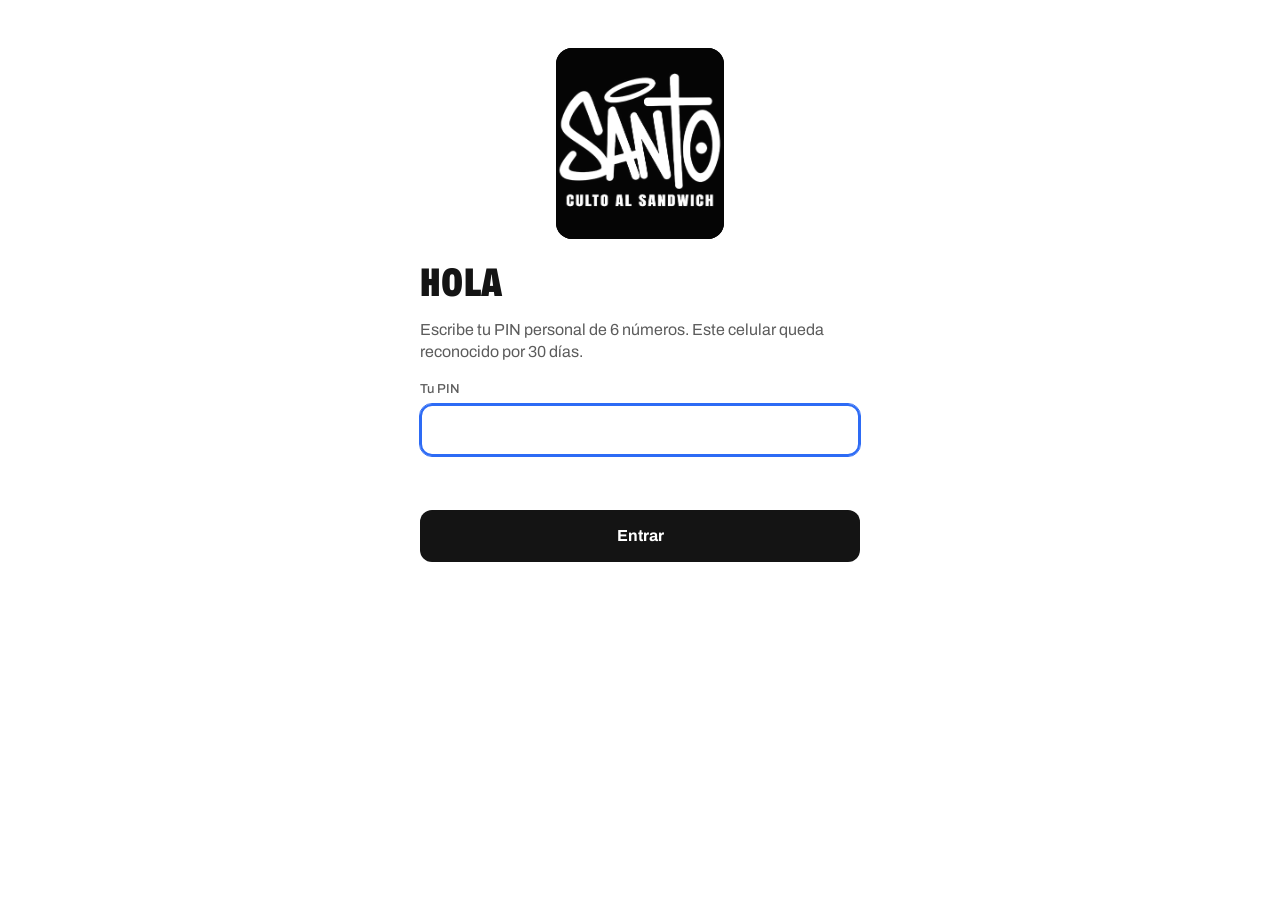
<file: index.html>
<!doctype html>
<html lang="es">
<head>
  <meta charset="utf-8">
  <meta name="viewport" content="width=device-width, initial-scale=1, viewport-fit=cover">
  <meta name="theme-color" content="#FFFFFF" media="(prefers-color-scheme: light)">
  <meta name="theme-color" content="#141414" media="(prefers-color-scheme: dark)">
  <meta name="robots" content="noindex">
  <title>santo · control</title>
  <link rel="icon" href="assets/icono.svg" type="image/svg+xml">
  <link rel="preconnect" href="https://fonts.googleapis.com">
  <link rel="preconnect" href="https://fonts.gstatic.com" crossorigin>
  <link href="https://fonts.googleapis.com/css2?family=Archivo:wdth,wght@62..100,400..900&display=swap" rel="stylesheet">
  <link rel="stylesheet" href="css/styles.css">
</head>
<body>
  <div id="app">
    <header class="cabecera">
      <span class="logo"><img src="assets/logo-santo.png" alt="Santo" width="377" height="428"></span>
      <span class="modo-demo" id="modo-demo" hidden>modo demo · datos de prueba</span>
    </header>

    <main id="vista" class="vista" tabindex="-1"></main>

    <nav class="barra" aria-label="Secciones">
      <div class="barra-in">
        <a class="nav-item" data-ruta="hoy" href="#hoy">
          <svg viewBox="0 0 24 24" aria-hidden="true"><path class="relleno" d="M4 10.5 12 4l8 6.5V19a1.5 1.5 0 0 1-1.5 1.5h-13A1.5 1.5 0 0 1 4 19z"/><path class="hueco" d="M9.5 20.5V15h5v5.5"/></svg>
          <span>Hoy</span>
        </a>
        <a class="nav-item" data-ruta="inventario" href="#inventario">
          <svg viewBox="0 0 24 24" aria-hidden="true"><path class="relleno" d="M3.5 7.5 12 3l8.5 4.5v9L12 21l-8.5-4.5z"/><path class="hueco" d="M3.5 7.5 12 12l8.5-4.5M12 12v9"/></svg>
          <span>Inventario</span>
        </a>
        <button type="button" class="nav-registrar" id="btn-registrar" aria-label="Registrar" aria-haspopup="dialog">
          <svg viewBox="0 0 24 24" aria-hidden="true"><path d="M12 5v14M5 12h14"/></svg>
        </button>
        <a class="nav-item" data-ruta="recetas" href="#recetas">
          <svg viewBox="0 0 24 24" aria-hidden="true"><path class="relleno" d="M5 5a2 2 0 0 1 2-2h12v15H7a2 2 0 0 0-2 2z"/><path d="M5 20a2 2 0 0 0 2 1h12v-3"/><path class="hueco" d="M9 7.5h6M9 11h6"/></svg>
          <span>Recetas</span>
        </a>
        <a class="nav-item" data-ruta="mas" href="#mas">
          <svg viewBox="0 0 24 24" aria-hidden="true"><circle class="relleno" cx="5" cy="12" r="1.8"/><circle class="relleno" cx="12" cy="12" r="1.8"/><circle class="relleno" cx="19" cy="12" r="1.8"/></svg>
          <span>Más</span>
        </a>
      </div>
    </nav>
  </div>

  <div id="capa" class="capa" hidden></div>
  <section id="hoja" class="hoja" role="dialog" aria-modal="true" aria-labelledby="hoja-titulo">
    <button type="button" class="hoja-tirador" id="hoja-tirador" aria-label="Cerrar"><span></span></button>
    <div id="hoja-cuerpo"></div>
  </section>

  <div id="avisos" class="avisos" aria-live="polite"></div>
  <div id="ingreso" class="ingreso" hidden></div>

  <script src="js/config.js"></script>
  <script src="js/api.js"></script>
  <!-- Piezas comunes: van primero, las usan todas las páginas. -->
  <script src="js/base/utiles.js"></script>
  <script src="js/base/productos.js"></script>
  <script src="js/base/recetas.js"></script>
  <!-- Una página por archivo: cada una se registra sola con su ruta. -->
  <script src="js/paginas/ingreso.js"></script>
  <script src="js/paginas/hoy.js"></script>
  <script src="js/paginas/compras.js"></script>
  <script src="js/paginas/produccion.js"></script>
  <script src="js/paginas/cierre.js"></script>
  <script src="js/paginas/pendientes.js"></script>
  <script src="js/paginas/inventario.js"></script>
  <script src="js/paginas/recetas.js"></script>
  <script src="js/paginas/productos.js"></script>
  <script src="js/paginas/revision.js"></script>
  <script src="js/paginas/movimientos.js"></script>
  <script src="js/paginas/ajustes.js"></script>
  <script src="js/paginas/mas.js"></script>
  <!-- Navegación: al final, cuando ya están todas las páginas. -->
  <script src="js/app.js"></script>
</body>
</html>
</file>
<file: css/styles.css>
/* SANTO — estilos. Dirección "pizarra sobre pared blanca". Tokens y medidas según DESIGN.md */

:root {
  /* Pizarra sobre pared blanca: blanco de fondo, negro de pizarra, azul SANTO solo para "lo que toca". */
  --bg: #FFFFFF;
  --surface: #EDEDEA;           /* gris pared: notas, pasos que todavía no tocan, barra de hojas */
  --ink: #141414;               /* negro pizarra */
  --ink-soft: #5C5C5C;          /* 6.7:1 sobre blanco, 5.7:1 sobre gris pared */
  --line: #D6D6D1;              /* divisores (decorativos) */
  --borde-campo: #76766F;       /* borde de campos y botones − + (4.6:1 sobre blanco) */
  --campo-bg: #FFFFFF;
  --on-ink: #FFFFFF;            /* texto sobre fondo --ink (botón principal, toasts) */

  --tinta: #141414;             /* fija: texto sobre fondos claros fijos (pastillas blancas, círculos) */
  --azul: #2D6BF5;              /* azul SANTO: pincelada y foco. Nunca texto chico sobre negro */
  --azul-tinta: #1F55E0;        /* azul para botones y texto sobre blanco (6.1:1) */

  --alert: #C2412A;
  --alert-bg: #FBE7E2;
  --alert-ink: #141414;         /* texto sobre --alert-bg */
  --alert-texto: #C2412A;       /* --alert usado como color de texto sobre --bg */
  --ok: #2E7D4F;

  --paso-bg: var(--surface);    /* paso de Hoy en reposo */
  --paso-ink: var(--ink);
  --paso-ahora-bg: #141414;     /* paso que toca: pizarra negra */
  --paso-ahora-ink: #FFFFFF;
  --paso-ahora-soft: #B5B5B0;
  --pincelada: #2D6BF5;

  --barra-bg: #FFFFFF;
  --barra-ink: #141414;
  --sombra: 0 -4px 24px rgba(20, 20, 20, .08);
  --fuente: "Archivo", "Segoe UI", system-ui, sans-serif;
  --fuente-titulo: "Archivo", "Arial Narrow", "Segoe UI", sans-serif;
  --margen: 20px;
  --ancho: 480px;
  --radio: 12px;
  --barra-alto: 72px;
  color-scheme: light;
}

@media (prefers-color-scheme: dark) {
  /* De noche, la pizarra entera: el paso que toca se vuelve blanco, como el círculo del logo. */
  :root {
    --bg: #141414;
    --surface: #242424;
    --ink: #FFFFFF;
    --ink-soft: #B5B5B0;
    --line: #333333;
    --borde-campo: #8A8A85;     /* 5.3:1 sobre --bg */
    --campo-bg: #1C1C1C;
    --on-ink: #141414;
    --azul-tinta: #2D6BF5;
    --alert-bg: #3A2320;
    --alert-ink: #FFFFFF;
    --alert-texto: #FF8A70;     /* --alert no llega a 4.5:1 sobre el fondo oscuro */
    --ok: #6FCF97;
    --paso-ahora-bg: #FFFFFF;
    --paso-ahora-ink: #141414;
    --paso-ahora-soft: #5C5C5C;
    --pincelada: #1F55E0;
    --barra-bg: #141414;
    --barra-ink: #FFFFFF;
    color-scheme: dark;
  }
}

/* ---------- base ---------- */

*, *::before, *::after { box-sizing: border-box; }
[hidden] { display: none !important; }

html { -webkit-text-size-adjust: 100%; }

body {
  margin: 0;
  background: var(--bg);
  color: var(--ink);
  font-family: var(--fuente);
  font-size: 16px;
  line-height: 1.4;
  -webkit-tap-highlight-color: transparent;
}
body.con-hoja { overflow: hidden; }

h1, h2, p, ul { margin: 0; }
ul { padding: 0; list-style: none; }
button, input { font: inherit; color: inherit; }
button { cursor: pointer; }

:focus-visible { outline: 3px solid var(--azul); outline-offset: 2px; }
.vista:focus { outline: none; }

/* ---------- estructura ---------- */

.cabecera {
  max-width: var(--ancho);
  margin: 0 auto;
  padding: calc(12px + env(safe-area-inset-top)) var(--margen) 8px;
  display: flex;
  flex-direction: column;
  align-items: center;
  gap: 4px;
}
/* Logo oficial (assets/logo-santo.png, blanco sobre negro). En la cabecera se recorta para dejar solo la palabra. */
.logo {
  display: block;
  width: 80px;
  height: 56px;
  overflow: hidden;
  border-radius: 10px;
  background: #000000;
  outline: 1px solid var(--line);
}
.logo img { display: block; width: 100%; height: 100%; object-fit: cover; object-position: 50% 30%; }
.modo-demo { font-size: 13px; font-weight: 500; color: var(--ink-soft); }

.vista {
  max-width: var(--ancho);
  margin: 0 auto;
  padding: 8px var(--margen) calc(var(--barra-alto) + 48px + env(safe-area-inset-bottom));
  display: flex;
  flex-direction: column;
  gap: 16px;
}

/* Títulos como en las pizarras del local: Archivo extra condensada, muy gruesa y en mayúsculas.
   Solo títulos: botones, ayudas y nombres de productos van en letra normal. */
.titulo, .hoja-titulo, .subtitulo--seccion, .pill-nombre {
  font-family: var(--fuente-titulo);
  font-stretch: 62%;
  font-weight: 900;
  text-transform: uppercase;
  letter-spacing: .01em;
}
.titulo { font-size: 40px; line-height: 1; }
.subtitulo { font-size: 13px; font-weight: 500; color: var(--ink-soft); margin-bottom: 8px; }
.pequeno { font-size: 13px; font-weight: 500; }
.texto-suave { color: var(--ink-soft); }

/* ---------- botones y campos ---------- */

.btn {
  display: inline-flex;
  align-items: center;
  justify-content: center;
  gap: 8px;
  min-height: 52px;
  padding: 0 20px;
  border: 0;
  border-radius: var(--radio);
  font-size: 16px;
  font-weight: 700;
  text-decoration: none;
  white-space: nowrap;
}
.btn:disabled { opacity: .6; cursor: default; }
.btn-primario { width: 100%; background: var(--ink); color: var(--on-ink); }
.btn-secundario { background: var(--bg); color: var(--ink); border: 2px solid var(--ink); }
.btn-chico { min-height: 44px; padding: 0 14px; }
.btn-ancho { width: 100%; }

.campo {
  width: 100%;
  min-height: 52px;
  padding: 0 16px;
  border: 2px solid var(--borde-campo);
  border-radius: var(--radio);
  background: var(--campo-bg);
  color: var(--ink);
  font-size: 16px;
}
/* Al escribir: borde azul SANTO. */
.campo:focus, .numero-input:focus { border-color: var(--azul); outline: 1px solid var(--azul); outline-offset: 0; }
.campo::placeholder { color: var(--ink-soft); }
.etiqueta-campo { font-size: 13px; font-weight: 500; color: var(--ink-soft); }
.campo-grupo { display: flex; flex-direction: column; gap: 6px; }

/* Campo de número con − y + */
.numero { display: flex; align-items: center; gap: 6px; }
.numero-btn {
  flex: none;
  display: grid;
  place-items: center;
  width: 44px;
  height: 44px;
  border: 2px solid var(--borde-campo);
  border-radius: var(--radio);
  background: var(--surface);
  color: var(--ink);
  font-size: 26px;
  font-weight: 700;
  line-height: 1;
}
.numero-input {
  width: 88px;
  min-height: 52px;
  padding: 0 8px;
  border: 2px solid var(--borde-campo);
  border-radius: var(--radio);
  background: var(--campo-bg);
  color: var(--ink);
  text-align: center;
  font-size: 24px;
  font-weight: 700;
  font-variant-numeric: tabular-nums;
}

/* ---------- Hoy ---------- */

.fila-fecha { display: flex; align-items: center; gap: 12px; }
.campo-fecha { flex: 1; min-width: 0; }
.fecha-larga { margin-top: -8px; font-size: 13px; font-weight: 500; color: var(--ink-soft); }

.nota {
  padding: 12px 16px;
  border-radius: var(--radio);
  background: var(--surface);
  font-size: 16px;
}
.nota--alerta { background: var(--alert-bg); color: var(--alert-ink); }

.alertas ul { display: flex; flex-direction: column; gap: 8px; }
.alerta-fila {
  display: flex;
  align-items: center;
  gap: 12px;
  width: 100%;
  min-height: 52px;
  padding: 12px 16px;
  border: 0;
  border-radius: var(--radio);
  background: var(--alert-bg);
  color: var(--alert-ink);
  text-align: left;
  text-decoration: none;
  font-size: 16px;
}
.punto { flex: none; width: 10px; height: 10px; border-radius: 50%; background: var(--alert); }

.hoy { display: flex; flex-direction: column; gap: 24px; }
.hoy > .fila-fecha + .fecha-larga { margin-top: -16px; }
.subtitulo--seccion { margin: 8px 0 -8px; font-size: 24px; line-height: 1; color: var(--ink); }

/* Control del día (proteínas): inicial + producido − vendido − merma = quedan */
.control { display: flex; flex-direction: column; gap: 12px; padding: 12px 0 16px; border-bottom: 1px solid var(--line); }
.control .btn { align-self: flex-start; }
.control-cabeza { display: flex; align-items: flex-start; justify-content: space-between; gap: 12px; }
.control-queda { display: flex; flex-direction: column; align-items: flex-end; font-variant-numeric: tabular-nums; }
.control-queda-num { display: flex; align-items: baseline; gap: 2px; font-size: 34px; line-height: 1.1; }
.control-queda-num .punto { align-self: center; margin-right: 6px; }
.control--bajo .control-queda-num strong { color: var(--alert-texto); }
.control-cuentas {
  display: grid;
  grid-template-columns: repeat(auto-fit, minmax(60px, 1fr));
  gap: 8px;
  padding: 8px 12px;
  border-radius: var(--radio);
  background: var(--surface);
}
.control-celda { display: flex; flex-direction: column; }
.control-num { font-size: 20px; font-weight: 700; font-variant-numeric: tabular-nums; }
.control-etiqueta { font-size: 13px; font-weight: 500; color: var(--ink-soft); }

/* Al ojo: salsas, aderezos y verduras (Lleno · Medio · Bajo · Vacío) */
.fila-estado { display: flex; flex-direction: column; gap: 8px; padding: 12px 0; border-bottom: 1px solid var(--line); }
.fila-estado-cabeza { display: flex; align-items: center; justify-content: space-between; gap: 12px; min-height: 44px; }
.estados { display: grid; grid-template-columns: repeat(4, minmax(0, 1fr)); gap: 6px; }
.estado-btn {
  min-height: 52px;
  padding: 0 4px;
  border: 2px solid var(--borde-campo);
  border-radius: var(--radio);
  background: var(--surface);
  color: var(--ink);
  font-size: 16px;
  font-weight: 500;
}
.estado-btn[aria-pressed="true"] { border-color: var(--ink); background: var(--ink); color: var(--on-ink); font-weight: 700; }
/* Bajo y Vacío marcados: fondo de alerta y borde rojo (el texto ya dice qué es) */
.estado-btn--alerta[aria-pressed="true"] { border: 2px solid var(--alert); background: var(--alert-bg); color: var(--alert-ink); }

/* Movimientos y Ajustes */
.mov-valor { flex: none; font-size: 16px; font-weight: 700; font-variant-numeric: tabular-nums; text-align: right; }
.bloque-ajuste { padding-bottom: 8px; border-bottom: 1px solid var(--line); }

/* Inventario: tocar un producto abre su historial */
.tocable { cursor: pointer; }
.historial-mov { border-bottom: 1px solid var(--line); }
.historial-mov > .fila { border-bottom: 0; }
.anular { display: flex; flex-direction: column; gap: 12px; padding: 0 0 12px; }
.anular > .btn-chico { align-self: flex-end; }
/* Compra anulada: tachada, pero se sigue leyendo */
.fila--anulada .fila-etiqueta, .fila--anulada .valor, .fila--anulada .mov-valor { color: var(--ink-soft); text-decoration: line-through; }
.fila--anulada .fila-nota { text-decoration: none; }

/* Compras: botón "Editar lista" arriba a la derecha */
.acciones-lista { display: flex; justify-content: flex-end; }

/* Compras: total gastado del día, al final */
.total-dia { display: flex; flex-direction: column; gap: 12px; margin-top: 24px; border-top: 3px solid var(--ink); }
.total-dia h2 { margin: 0; }

.plegable > summary { display: list-item; min-height: 44px; padding: 12px 0; cursor: pointer; }

/* ---------- pasos de Hoy (pizarras) ---------- */

/* En reposo, cada paso es un bloque gris pared. El paso que toca ahora (.pill--ahora) es la pizarra negra
   con la pincelada azul; el que ya se hizo (.pill--hecho) queda blanco con contorno y "✓".
   Quién lleva .pill--ahora / .pill--hecho lo decide js/paginas/hoy.js (pendiente para la programadora). */
.pills { display: flex; flex-direction: column; gap: 12px; padding-top: 8px; }

.pill {
  position: relative;
  display: flex;
  flex-direction: column;
  align-items: flex-start;
  justify-content: center;
  width: 100%;
  min-height: 104px;
  padding: 14px 108px 14px 20px;
  border: 2px solid transparent;
  border-radius: 14px;
  background: var(--paso-bg);
  color: var(--paso-ink);
  text-align: left;
}

.pill-etiqueta { font-size: 14px; font-weight: 600; line-height: 1.2; color: var(--ink-soft); }
.pill-nombre { position: relative; display: inline-block; margin-top: 2px; font-size: 36px; line-height: 1; }
.pill-nombre--menu { font-size: 36px; }
.pill-estado { margin-top: 8px; font-size: 16px; font-weight: 500; line-height: 1.3; }

/* Lo que toca ahora: pizarra negra (blanca de noche) con pincelada azul debajo del nombre. */
.pill--ahora { background: var(--paso-ahora-bg); color: var(--paso-ahora-ink); }
.pill--ahora .pill-etiqueta, .pill--ahora .pill-estado { color: var(--paso-ahora-soft); }
.pill--ahora .pill-nombre::after {
  content: "";
  position: absolute;
  left: -4px;
  right: -10px;
  bottom: -10px;
  height: 12px;
  background: var(--pincelada);
  -webkit-mask: url("data:image/svg+xml,%3Csvg xmlns='http://www.w3.org/2000/svg' viewBox='0 0 200 12' preserveAspectRatio='none'%3E%3Cpath d='M2 7C40 3 90 2 140 4s50 2 58 1l-2 5c-46-1-96 0-136-1S10 11 3 11z'/%3E%3C/svg%3E") center / 100% 100% no-repeat;
  mask: url("data:image/svg+xml,%3Csvg xmlns='http://www.w3.org/2000/svg' viewBox='0 0 200 12' preserveAspectRatio='none'%3E%3Cpath d='M2 7C40 3 90 2 140 4s50 2 58 1l-2 5c-46-1-96 0-136-1S10 11 3 11z'/%3E%3C/svg%3E") center / 100% 100% no-repeat;
}
.pill--ahora .pill-estado { margin-top: 14px; }

/* Ya hecho: se apaga, con contorno y check. */
.pill--hecho { border-color: var(--line); background: var(--bg); }
.pill--hecho .pill-nombre { color: var(--ink-soft); }
.pill--hecho .pill-estado::before { content: "✓ "; font-weight: 700; color: var(--ok); }

/* Lo que esta persona no puede abrir (el Cierre para cocina): solo contorno punteado. */
div.pill { cursor: default; border: 2px dashed var(--line); background: transparent; }
div.pill .pill-nombre { color: var(--ink-soft); }
div.pill .pill-ilus { opacity: .55; }

a.pill { text-decoration: none; }

.pill--alerta, .pill--revisar { border-color: var(--alert); }
.pill-tag {
  position: absolute;
  top: -12px;
  left: 20px;
  padding: 3px 10px;
  border: 1.5px solid var(--alert);
  border-radius: 999px;
  background: #FFFFFF;
  color: var(--alert);
  font-size: 12px;
  font-weight: 700;
  line-height: 1.3;
}

/* Dibujo en un círculo blanco, como el cartel del local. */
.pill-ilus {
  position: absolute;
  top: 50%;
  right: 16px;
  display: grid;
  place-items: center;
  width: 76px;
  height: 76px;
  margin-top: -38px;
  overflow: hidden;
  border: 2px solid var(--tinta);
  border-radius: 50%;
  background: #FFFFFF;
}
.pill-ilus img { display: block; width: 100%; height: 100%; }
.pill-inicial { font-family: var(--fuente-titulo); font-stretch: 62%; font-size: 32px; font-weight: 900; color: var(--tinta); }

.etiqueta-estado {
  padding: 2px 10px;
  border: 1.5px solid var(--alert);
  border-radius: 999px;
  background: #FFFFFF;
  color: var(--alert);
  font-size: 12px;
  font-weight: 700;
  line-height: 1.3;
}
/* "Provisional" no es una alerta: va en gris */
.etiqueta-estado--suave { border-color: var(--ink-soft); background: var(--bg); color: var(--ink-soft); }

/* ---------- Inventario: gráfica de barras ---------- */

.titulo-fila { display: flex; flex-wrap: wrap; align-items: center; justify-content: space-between; gap: 12px; }
.titulo-fila .titulo { font-size: 36px; }

.grafica { display: flex; flex-direction: column; }
.grafica-fila {
  display: grid;
  grid-template-columns: minmax(80px, 34%) 1fr minmax(64px, auto);
  align-items: center;
  gap: 12px;
  min-height: 52px;
  border-bottom: 1px solid var(--line);
}
.grafica-fila--esqueleto { border-radius: 8px; background: var(--surface); margin-bottom: 8px; border: 0; }
.grafica-nombre { font-size: 16px; font-weight: 500; overflow-wrap: anywhere; }
.grafica-pista { position: relative; height: 20px; border-radius: 0 4px 4px 0; background: var(--surface); }
.grafica-barra { display: block; height: 100%; min-width: 2px; border-radius: 0 4px 4px 0; background: var(--ink); }
.grafica-minimo { position: absolute; top: -4px; bottom: -4px; width: 2px; margin-left: -1px; background: var(--alert); }
.grafica-valor {
  display: flex;
  flex-direction: column;
  align-items: flex-end;
  font-variant-numeric: tabular-nums;
}
.grafica-num { display: flex; align-items: baseline; gap: 2px; font-size: 20px; }
.grafica-num .punto { align-self: center; margin-right: 4px; }
.grafica-detalle { font-size: 13px; font-weight: 500; color: var(--ink-soft); }
.grafica-fila--bajo .grafica-num strong { color: var(--alert-texto); }

.grupos { display: flex; flex-direction: column; gap: 24px; }
.grupo .subtitulo { margin-bottom: 4px; }

.formulario { display: flex; flex-direction: column; gap: 16px; }
.formulario .hoja-titulo { margin-bottom: 0; }
select.campo { appearance: auto; }

.solo-lector {
  position: absolute;
  width: 1px;
  height: 1px;
  overflow: hidden;
  clip: rect(0 0 0 0);
  white-space: nowrap;
}

/* ---------- barra inferior ---------- */

.barra { position: fixed; z-index: 10; left: 0; right: 0; bottom: 0; pointer-events: none; }
.barra-in {
  pointer-events: auto;
  display: grid;
  grid-template-columns: repeat(5, minmax(0, 1fr));
  align-items: end;
  max-width: var(--ancho);
  margin: 0 auto;
  padding: 8px 8px calc(8px + env(safe-area-inset-bottom));
  border-top: 2px solid var(--barra-ink);
  background: var(--barra-bg);
  color: var(--barra-ink);
}

.nav-item {
  display: flex;
  flex-direction: column;
  align-items: center;
  justify-content: center;
  gap: 2px;
  min-height: 56px;
  border-radius: 12px;
  color: var(--barra-ink);
  text-decoration: none;
  font-size: 13px;
  font-weight: 500;
}
.nav-item svg {
  width: 24px;
  height: 24px;
  fill: none;
  stroke: currentColor;
  stroke-width: 2;
  stroke-linecap: round;
  stroke-linejoin: round;
}
.nav-item.activo { font-weight: 800; }
.nav-item.activo .relleno { fill: currentColor; }
.nav-item.activo .hueco { stroke: var(--barra-bg); }

.nav-registrar {
  align-self: start;
  justify-self: center;
  display: grid;
  place-items: center;
  width: 64px;
  height: 64px;
  margin-top: -32px;            /* sobresale sobre el borde de la barra */
  border: 3px solid var(--barra-bg);
  border-radius: 50%;
  background: var(--azul-tinta);
  box-shadow: 0 0 0 2px var(--barra-ink);
  color: #FFFFFF;
}
.nav-registrar svg { width: 30px; height: 30px; fill: none; stroke: currentColor; stroke-width: 3; stroke-linecap: round; }

/* ---------- hoja que sube ---------- */

.capa { position: fixed; z-index: 20; inset: 0; background: rgba(20, 20, 20, .5); }

.hoja {
  position: fixed;
  z-index: 21;
  left: 0;
  right: 0;
  bottom: 0;
  max-width: var(--ancho);
  max-height: 92vh;
  max-height: 92dvh;
  margin: 0 auto;
  padding: 0 var(--margen) calc(24px + env(safe-area-inset-bottom));
  overflow-y: auto;
  overscroll-behavior: contain;
  border-radius: 20px 20px 0 0;
  border-top: 2px solid var(--ink);
  background: var(--bg);
  box-shadow: var(--sombra);
  transform: translateY(100%);
  visibility: hidden;
  transition: transform 220ms ease-out, visibility 0s linear 220ms;
}
.hoja.abierta { transform: none; visibility: visible; transition: transform 220ms ease-out, visibility 0s; }

.hoja-tirador {
  display: flex;
  align-items: center;
  justify-content: center;
  width: 100%;
  height: 44px;
  border: 0;
  border-radius: var(--radio);
  background: none;
}
.hoja-tirador:focus-visible { outline-offset: -3px; }
.hoja-tirador span { width: 40px; height: 5px; border-radius: 3px; background: var(--ink-soft); opacity: .45; }
.hoja-titulo { margin-bottom: 16px; font-size: 32px; line-height: 1; }


.fila {
  display: flex;
  align-items: center;
  justify-content: space-between;
  gap: 12px;
  min-height: 68px;
  padding: 8px 0;
  border-bottom: 1px solid var(--line);
}
.fila-etiqueta { display: flex; flex-direction: column; font-size: 16px; font-weight: 500; }
.fila-nota { font-size: 13px; font-weight: 500; color: var(--ink-soft); }
.valor { font-size: 24px; font-weight: 700; font-variant-numeric: tabular-nums; }
.valor-unidad { margin-left: 4px; font-size: 13px; font-weight: 500; }
/* Nivel al ojo, solo para ver (cocina); en Bajo o Vacío va en rojo */
.nivel-texto { display: flex; align-items: center; gap: 6px; font-size: 16px; font-weight: 700; }
.nivel-texto--alerta { color: var(--alert-texto); }

/* Listas con campos (Producción, Ventas, resumen) */
.lista-items { display: flex; flex-direction: column; border-top: 1px solid var(--line); }
.fila-esqueleto { min-height: 60px; margin-top: 8px; border-radius: var(--radio); background: var(--surface); }
.fila .etiqueta-estado { align-self: flex-start; margin-top: 4px; }
.pie-accion { padding-top: 8px; }

/* Editor de receta: un bloque por ingrediente */
.ing-bloque { display: flex; flex-direction: column; gap: 8px; padding: 12px 0; border-bottom: 1px solid var(--line); }
.ing-fila { display: flex; align-items: center; justify-content: space-between; gap: 12px; }
.ing-cantidad { display: flex; flex-direction: column; gap: 4px; }

/* Compras: cantidad y, cuando hay cantidad, el precio total */
.compra { border-bottom: 1px solid var(--line); }
.compra > .fila { border-bottom: 0; }
.fila-precio { display: flex; align-items: center; justify-content: space-between; gap: 12px; padding: 0 0 12px; }
.campo.campo-precio { width: 132px; flex: none; text-align: right; font-weight: 700; }

/* Casilla para marcar (revisado, al ojo) */
.campo-check { display: flex; align-items: center; gap: 12px; min-height: 44px; font-size: 16px; font-weight: 500; }
.campo-check input { width: 24px; height: 24px; margin: 0; accent-color: var(--ink); }
.campo-check:has(input:disabled) { color: var(--ink-soft); }

/* Menú del botón + */
.menu { display: flex; flex-direction: column; gap: 12px; }
.menu-op {
  display: flex;
  flex-direction: column;
  align-items: flex-start;
  gap: 2px;
  width: 100%;
  min-height: 72px;
  padding: 14px 20px;
  border: 2px solid var(--ink);
  border-radius: var(--radio);
  background: var(--bg);
  color: var(--ink);
  text-align: left;
}
.menu-op-texto { font-size: 20px; font-weight: 700; }
.menu-op-ayuda { font-size: 14px; font-weight: 500; color: var(--ink-soft); }

/* ---------- listas (Más) ---------- */

.lista { display: flex; flex-direction: column; border-top: 1px solid var(--line); }
.lista-fila {
  display: flex;
  align-items: center;
  justify-content: space-between;
  gap: 12px;
  width: 100%;
  min-height: 64px;
  padding: 10px 0;
  border: 0;
  border-bottom: 1px solid var(--line);
  background: none;
  color: var(--ink);
  text-align: left;
  text-decoration: none;
  font-size: 16px;
}
.lista-texto { display: flex; flex-direction: column; align-items: flex-start; gap: 2px; }
.lista-fila svg { flex: none; width: 20px; height: 20px; fill: none; stroke: var(--ink-soft); stroke-width: 2; stroke-linecap: round; stroke-linejoin: round; }

.volver {
  display: inline-flex;
  align-items: center;
  align-self: flex-start;
  min-height: 44px;
  color: var(--ink);
  font-weight: 500;
  text-decoration: none;
}

.vacio, .error-carga {
  display: flex;
  flex-direction: column;
  align-items: center;
  gap: 16px;
  padding: 32px 16px;
  border-radius: var(--radio);
  background: var(--surface);
  color: var(--ink-soft);
  text-align: center;
}

/* ---------- avisos (toasts) ---------- */

.avisos {
  position: fixed;
  z-index: 40;
  top: calc(12px + env(safe-area-inset-top));
  left: var(--margen);
  right: var(--margen);
  display: flex;
  justify-content: center;
  pointer-events: none;
}
.aviso {
  max-width: 440px;
  padding: 14px 20px;
  border-radius: var(--radio);
  background: var(--ink);
  color: var(--on-ink);
  font-size: 16px;
  font-weight: 500;
}

/* ---------- ingreso (PIN y nombre) ---------- */

.ingreso { position: fixed; z-index: 30; inset: 0; overflow-y: auto; background: var(--bg); }
.ingreso-caja {
  display: flex;
  flex-direction: column;
  gap: 16px;
  max-width: var(--ancho);
  margin: 0 auto;
  padding: calc(48px + env(safe-area-inset-top)) var(--margen) 32px;
}
/* En el ingreso, el logo completo con "Culto al sandwich". */
.ingreso-caja .logo { align-self: center; width: 168px; height: auto; margin-bottom: 8px; border-radius: 16px; outline: 0; }
.ingreso-caja .logo img { height: auto; object-fit: contain; }
.ingreso-form { display: flex; flex-direction: column; gap: 16px; }
.ingreso-error { min-height: 1.4em; font-weight: 500; color: var(--alert-texto); }

/* ---------- movimiento reducido ---------- */

@media (prefers-reduced-motion: reduce) {
  .hoja, .hoja.abierta { transition: none; }
}
</file>
